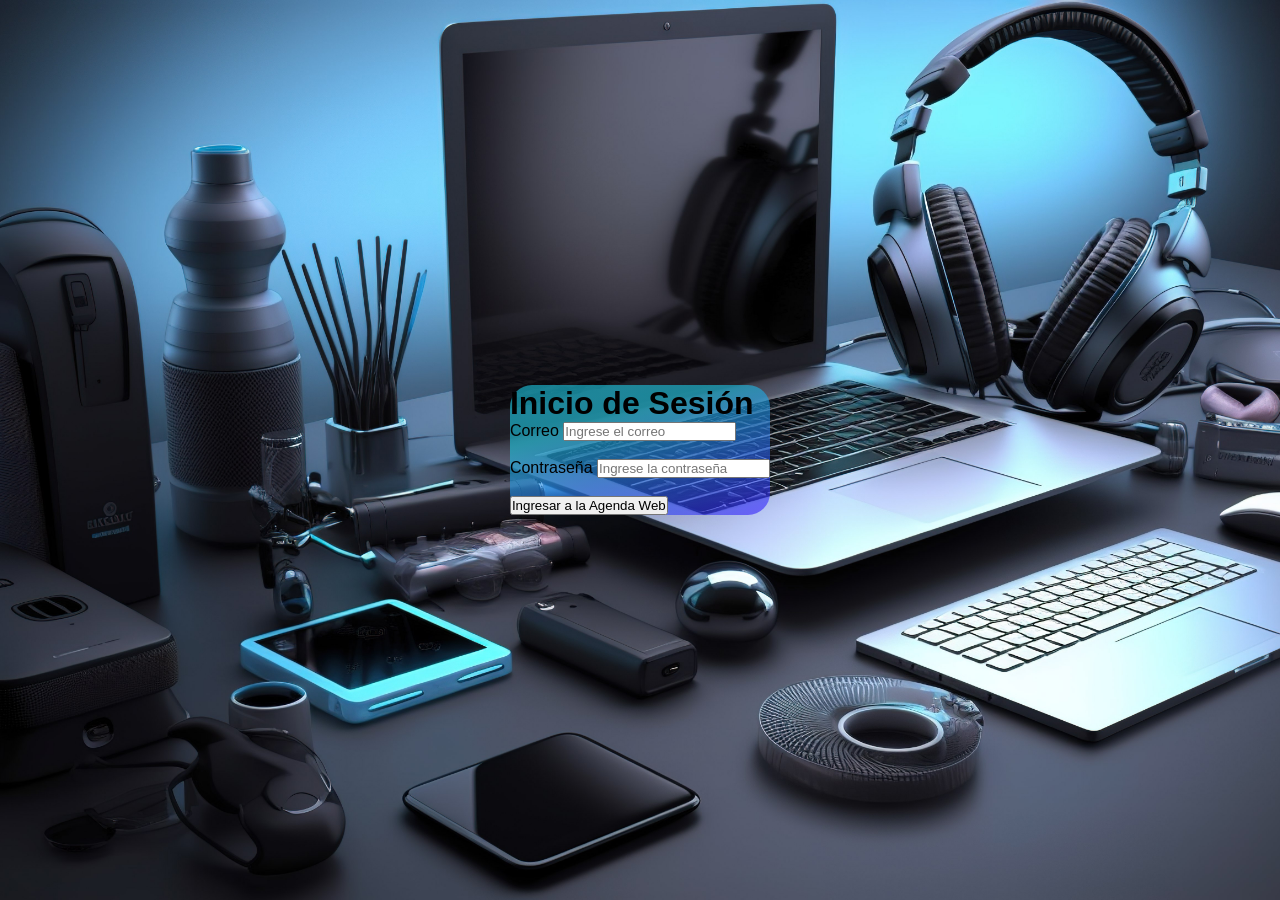
<file: index.html>
<!DOCTYPE html>
<html lang="en">
<head>
    <meta charset="UTF-8">
    <meta name="viewport" content="width=device-width, initial-scale=1.0">
    <title>Inicio de Sesion de Agenda Web</title>
    <link rel="stylesheet" href="Styles/inicioSesion.css">
</head>
<body>
    <div class="contenedor1">
        <h1>Inicio de Sesión</h1>
        <label for="labelCorreo">Correo</label>
        <input type="text" name="correo" placeholder="Ingrese el correo">
        <br></br>
        <label for=" labelContraseña">Contraseña</label>
        <input type="password" name="contraseña" placeholder="Ingrese la contraseña"></input>
        <br></br>
        <a href="">
            <button type = "submit">Ingresar a la Agenda Web</button>
        </a>
    </div>
</body>
</html>
</file>
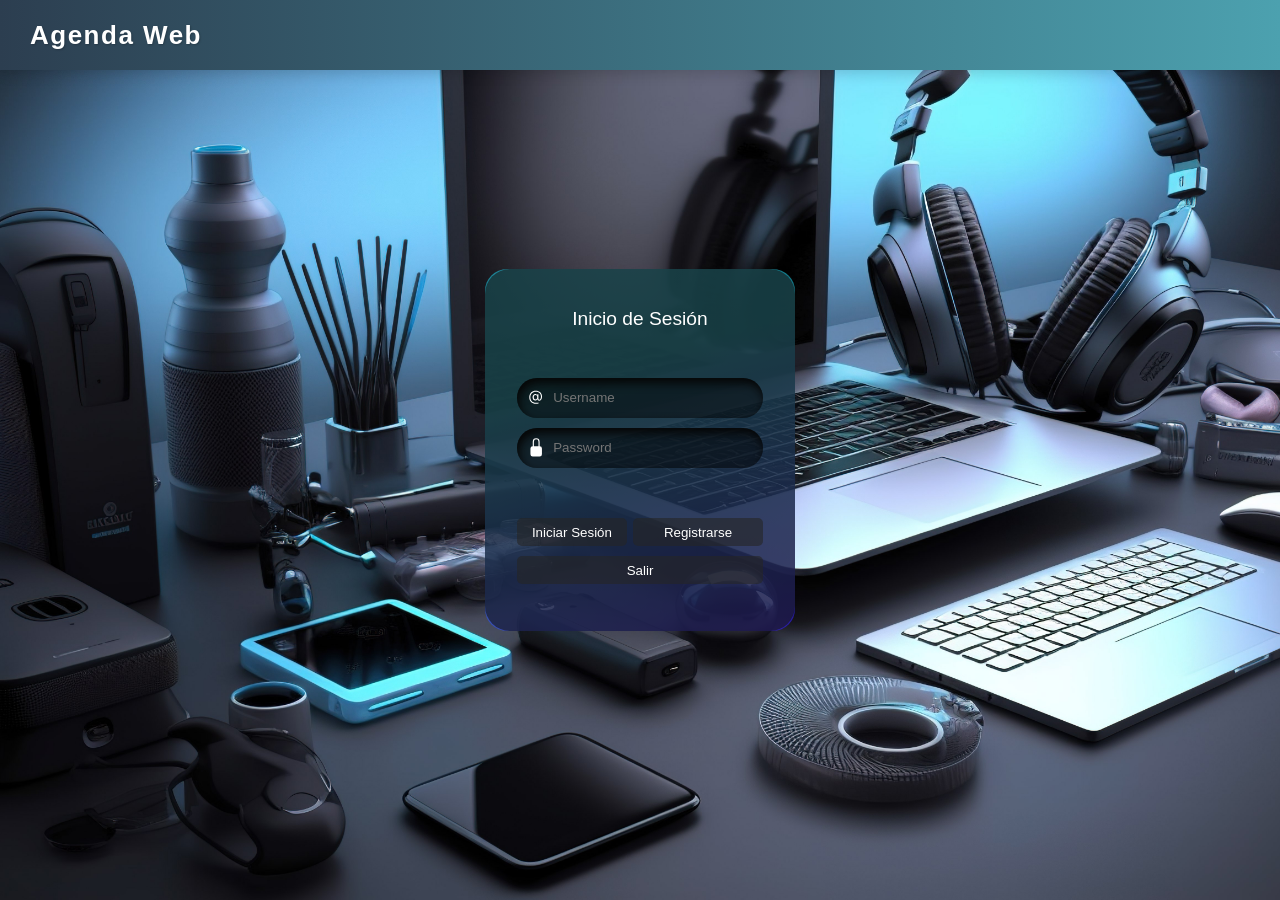
<file: index/index.html>
<!DOCTYPE html>
<html lang="en">
<head>
	<meta charset="UTF-8">
	<meta name="viewport" content="width=device-width, initial-scale=1.0">
	<title>Inicio de Sesión - Agenda Web</title>
	<link rel="stylesheet" href="../Styles/inicioSesion.css">
</head>
<body>

	<nav class="navbar">
		<h2>Agenda Web</h2>
	</nav>

	<div class="contenedor1">
		<div class="contenedor2">
			<form class="form" action="../index/contactos.html">
				<p class="inicio">Inicio de Sesión</p>

				<div class="field">
					<svg
						viewBox="0 0 16 16"
						fill="currentColor"
						height="16"
						width="16"
						xmlns="http://www.w3.org/2000/svg"
						class="input-icon"
					>
						<path d="M13.106 7.222c0-2.967-2.249-5.032-5.482-5.032-3.35 0-5.646 2.318-5.646 5.702 0 3.493 2.235 5.708 5.762 5.708.862 0 1.689-.123 2.304-.335v-.862c-.43.199-1.354.328-2.29.328-2.926 0-4.813-1.88-4.813-4.798 0-2.844 1.921-4.881 4.594-4.881 2.735 0 4.608 1.688 4.608 4.156 0 1.682-.554 2.769-1.416 2.769-.492 0-.772-.28-.772-.76V5.206H8.923v.834h-.11c-.266-.595-.881-.964-1.6-.964-1.4 0-2.378 1.162-2.378 2.823 0 1.737.957 2.906 2.379 2.906.8 0 1.415-.39 1.709-1.087h.11c.081.67.703 1.148 1.503 1.148 1.572 0 2.57-1.415 2.57-3.643zm-7.177.704c0-1.197.54-1.907 1.456-1.907.93 0 1.524.738 1.524 1.907S8.308 9.84 7.371 9.84c-.895 0-1.442-.725-1.442-1.914z"></path>
					</svg>

					<input type="text"class="input-field" placeholder="Username"/>
				</div>

				<div class="field">
					<svg
						viewBox="0 0 16 16"
						fill="currentColor"
						height="16"
						width="16"
						xmlns="http://www.w3.org/2000/svg"
						class="input-icon"
					>
						<path d="M8 1a2 2 0 0 1 2 2v4H6V3a2 2 0 0 1 2-2zm3 6V3a3 3 0 0 0-6 0v4a2 2 0 0 0-2 2v5a2 2 0 0 0 2 2h6a2 2 0 0 0 2-2V9a2 2 0 0 0-2-2z"></path>
					</svg>

					<input type="password" class="input-field"placeholder="Password"/>
				</div>

				<div class="btn">
					<button class="button1">Iniciar Sesión</button>
					<button type="button" class="button2">Registrarse</button>
				</div>
                <button type="button" class="button3">Salir</button>
			</form>
		</div>
	</div>

</body>
</html>
</file>
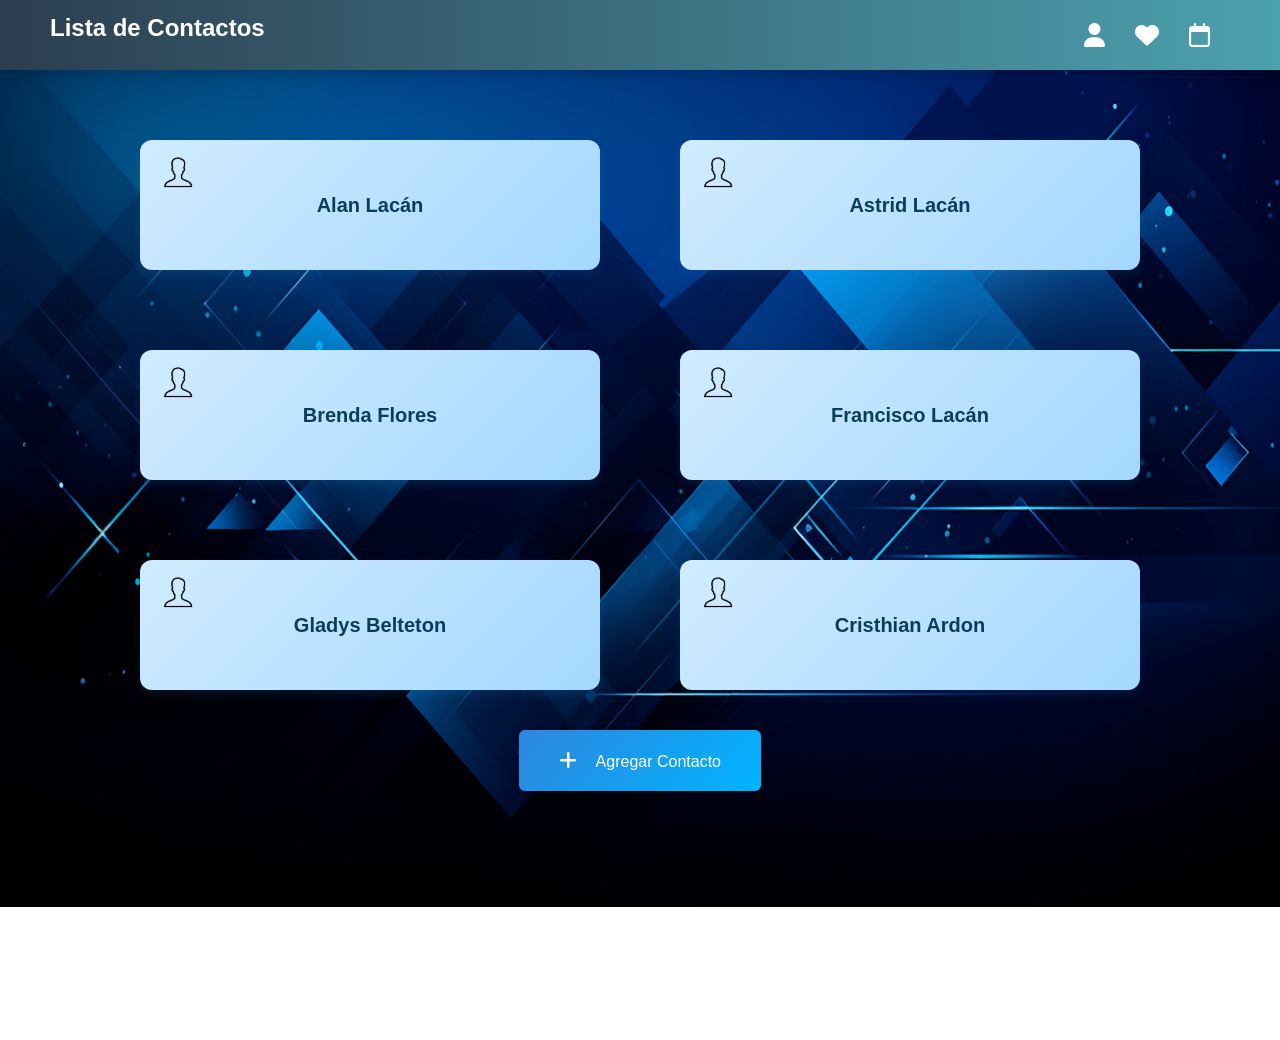
<file: index/contactos.html>
<!DOCTYPE html>
<html lang="en">
<head>
    <meta charset="UTF-8">
    <meta name="viewport" content="width=device-width, initial-scale=1.0">
    <title>Contactos</title>
    <link rel="stylesheet" href="../Styles/contactos.css">
    <link rel="stylesheet" href="https://cdnjs.cloudflare.com/ajax/libs/font-awesome/6.5.1/css/all.min.css">
</head>
<body>

    <nav class="navbar">
        <div class="contenedor2">
            <h1 class="contactos">Lista de Contactos</h1>
        </div>

        <div class="iconosNavBar">
            <a href="../index/perfilUsuario.html">
                <i class="fa-solid fa-user"></i>
            </a>

            <a href="../index/contactosFavoritos.html">
                <i class="fa-solid fa-heart"></i>
            </a>

            <a href="../index/tareas.html">
                <i class="fa-regular fa-calendar"></i>
            </a>
        </div>
    </nav>
    
    <div class="contenedorContactos">
        <ul>
            <li>
                <img src="../img/contacto.png" class="contacto">
                <a href="../index/detalleContactoAlan.html">Alan Lacán</a>
            </li>
            <li>
                <img src="../img/contacto.png" class="contacto">
                <a href="../index/detalleContactoAstrid.html">Astrid Lacán</a>
            </li>
            <li>
                <img src="../img/contacto.png" class="contacto">
                <a href="../index/detalleContactoBrenda.html">Brenda Flores</a>
            </li>
            <li>
                <img src="../img/contacto.png" class="contacto">
                <a href="../index/detalleContactoFrancisco.html">Francisco Lacán</a>
            </li>
            <li>
                <img src="../img/contacto.png" class="contacto">
                <a href="../index/detalleContactoGladys.html">Gladys Belteton</a>
            </li>
            <li>
                <img src="../img/contacto.png" class="contacto">
                <a href="../index/detalleContactoCristhian.html">Cristhian Ardon</a>
            </li>
        </ul>
    </div>

    <div class="botonAgregar">
        <a href="../index/nuevoContacto.html">
            <button class="agregar">
                <i class="fa-solid fa-plus"></i>
                Agregar Contacto
            </button>
        </a>
    </div>
    
</body>
</html>
</file>
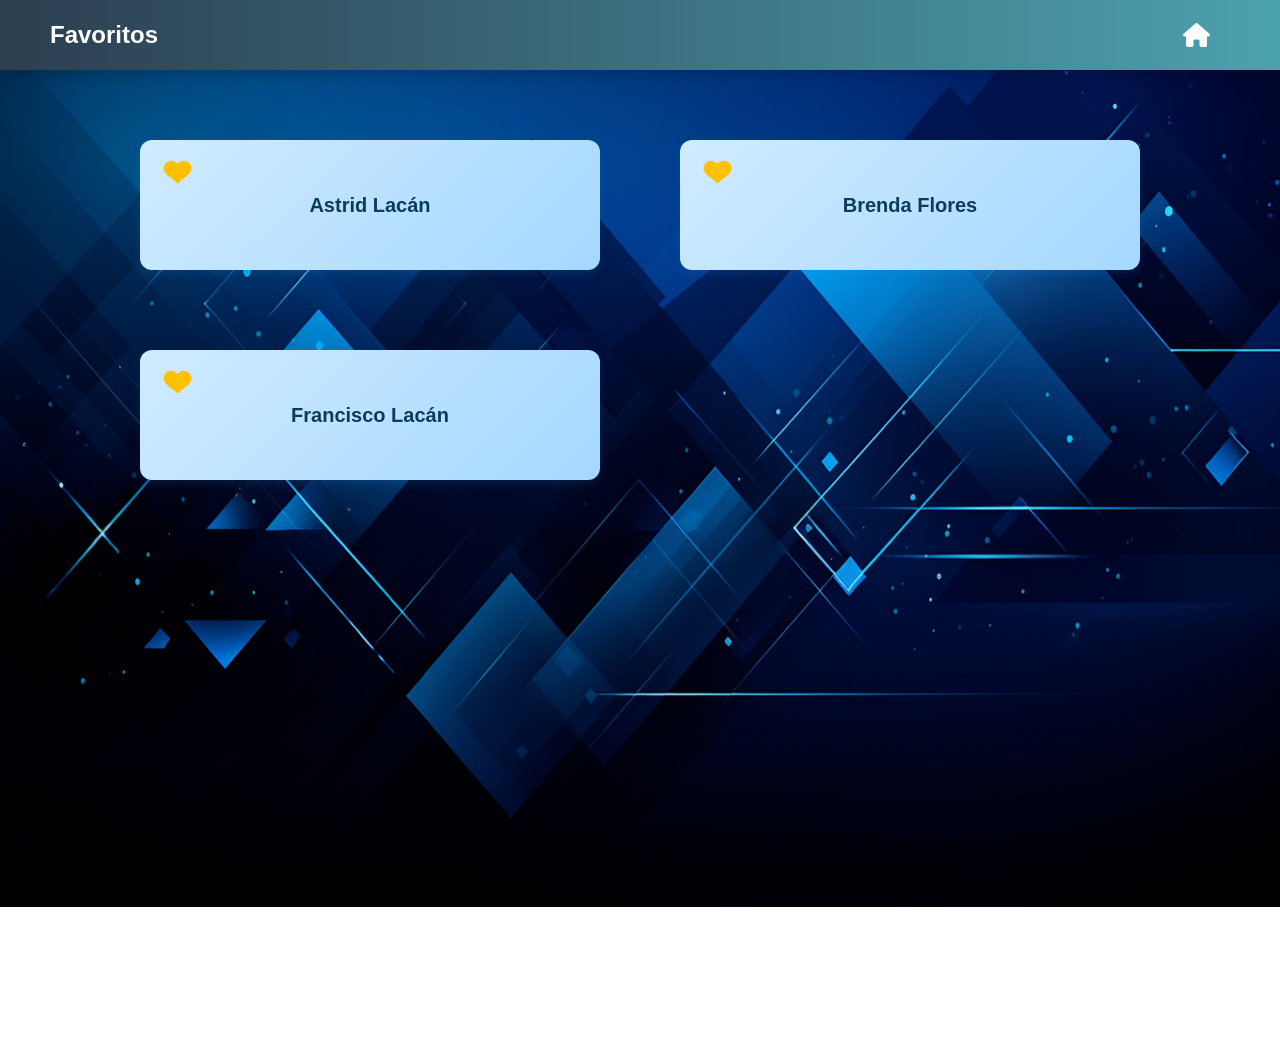
<file: index/contactosFavoritos.html>
<!DOCTYPE html>
<html lang="en">
<head>
    <meta charset="UTF-8">
    <meta name="viewport" content="width=device-width, initial-scale=1.0">
    <title>Favoritos</title>
    <link rel="stylesheet" href="../Styles/favoritos.css">
    <link rel="stylesheet" href="https://cdnjs.cloudflare.com/ajax/libs/font-awesome/6.5.1/css/all.min.css">
</head>
<body>
    <nav class="navbar">
        <div class="contenedor3">
            <h1 class="detalleContacto">Favoritos</h1>
        </div>

        <div class="iconosNavBar">
            <a href="../index/contactos.html">
                <i class="fa-solid fa-house"></i>
            </a>
        </div>
    </nav>

    <div class="contenedorFavoritos">
        <ul>
            <li>
                <img src="../img/favorito.png" class="favorito">
                <a href="../index/detalleContactoAstrid.html">Astrid Lacán</a>
            </li>
            <li>
                <img src="../img/favorito.png" class="favorito">
                <a href="../index/detalleContactoBrenda.html">Brenda Flores</a>
            </li>
            <li>
                <img src="../img/favorito.png" class="favorito">
                <a href="../index/detalleContactoFrancisco.html">Francisco Lacán</a>
            </li>
        </ul>
    </div>
</body>
</html>
</file>
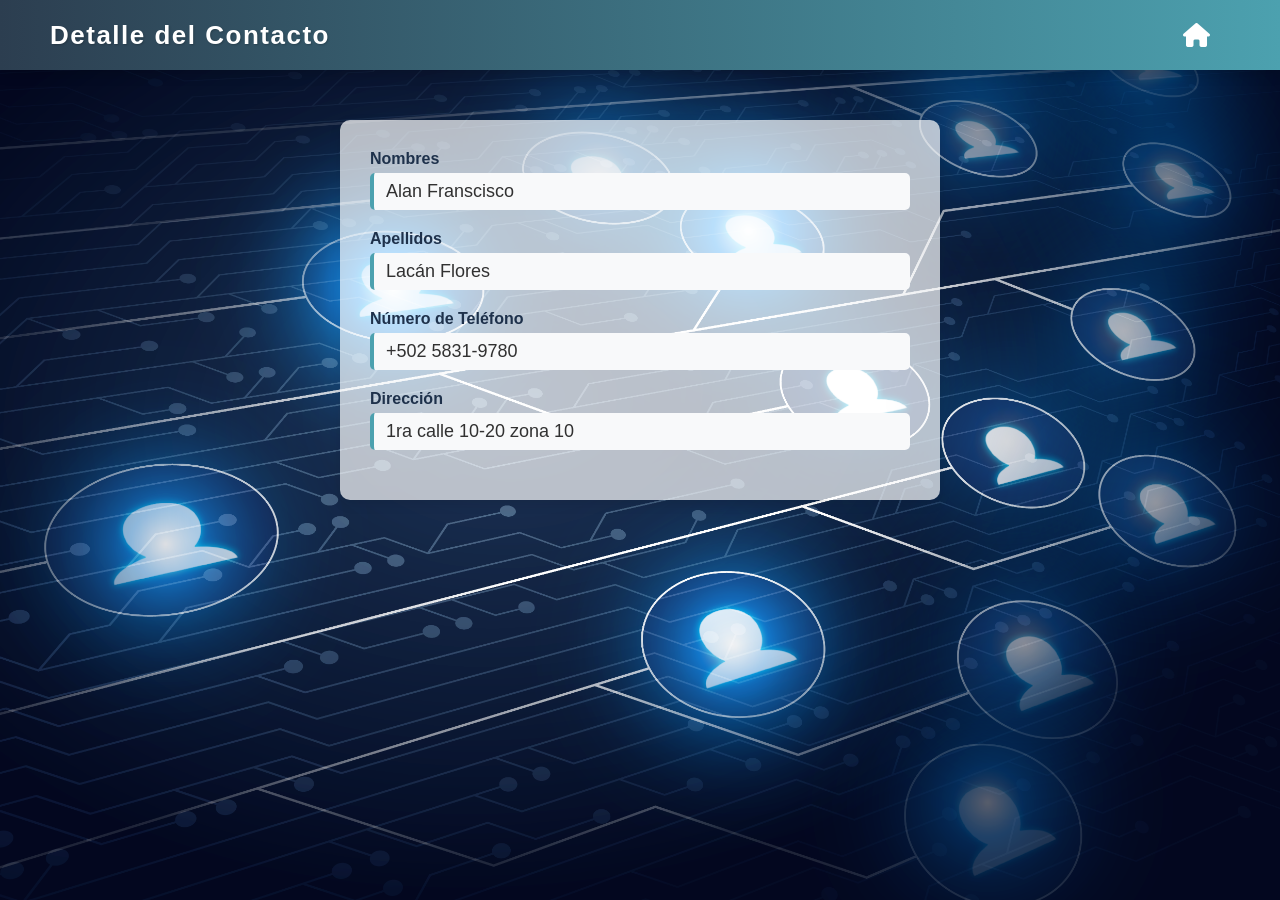
<file: index/detalleContactoAlan.html>
<!DOCTYPE html>
<html lang="en">
<head>
    <meta charset="UTF-8">
    <meta name="viewport" content="width=device-width, initial-scale=1.0">
    <title>Detalle Contacto Alan</title>
    <link rel="stylesheet" href="../Styles/detalleContactos.css">
    <link rel="stylesheet" href="https://cdnjs.cloudflare.com/ajax/libs/font-awesome/6.5.1/css/all.min.css">
</head>
<body>
    <nav class="navbar">
        <div class="contenedor3">
            <h1 class="detalleContacto">Detalle del Contacto</h1>
        </div>

        <div class="iconosNavBar">
            <a href="../index/contactos.html">
                <i class="fa-solid fa-house"></i>
            </a>
        </div>
    </nav>

    <form>
        <div>
            <h2 clas="contactoNuevo"></h2>
            <label class="info">Nombres</label>
            <label class="detalle">Alan Franscisco</label>
        </div>
        <div>
            <label class="info">Apellidos</label>
            <label class="detalle">Lacán Flores</label>
        </div>
        <div>
            <label class="info">Número de Teléfono</label>
            <label class="detalle">+502 5831-9780</label>
        </div>
        <div>
            <label class="info">Dirección</label>
            <label class="detalle">1ra calle 10-20 zona 10</label>
        </div>
    </form>
</body>
</html>
</file>
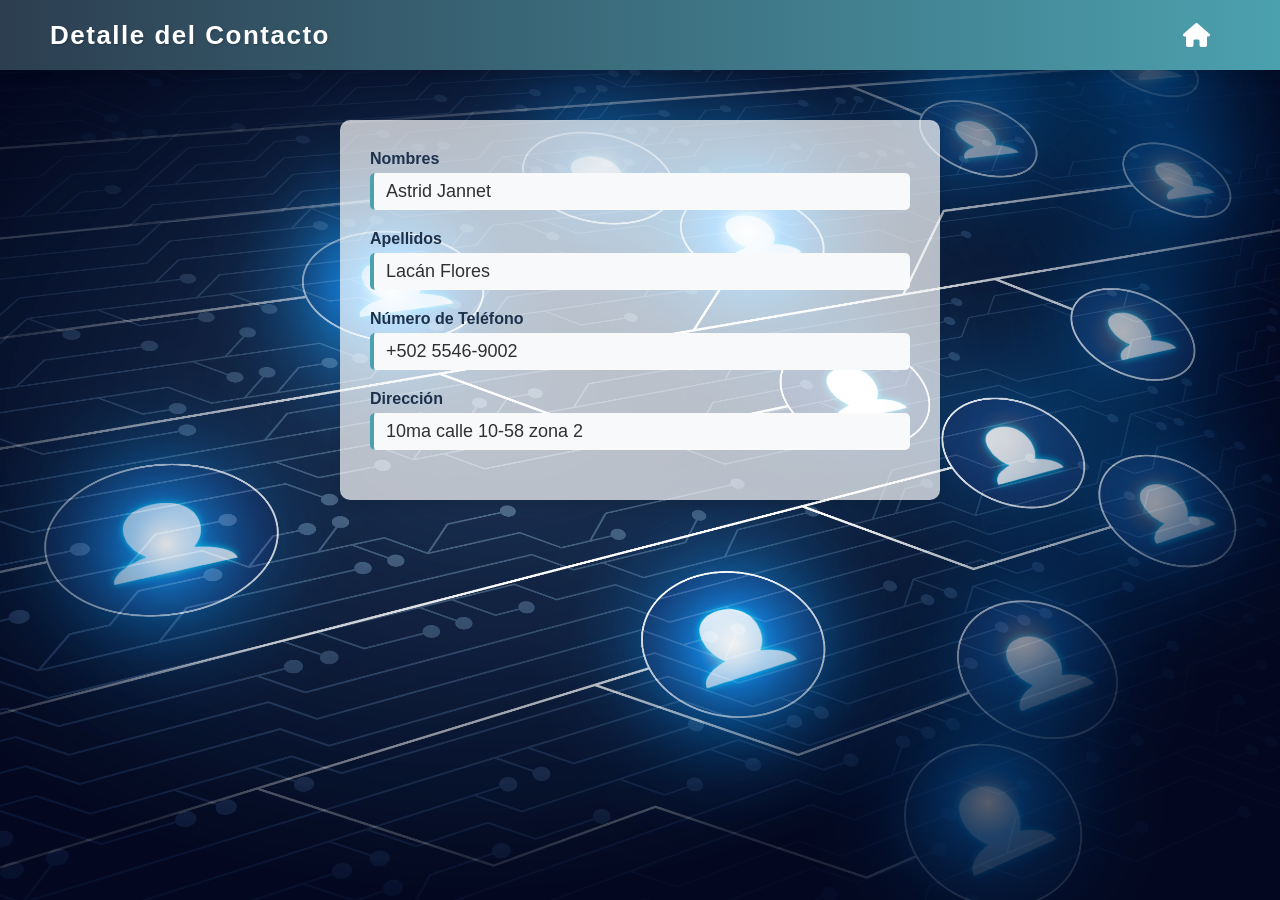
<file: index/detalleContactoAstrid.html>
<!DOCTYPE html>
<html lang="en">
<head>
    <meta charset="UTF-8">
    <meta name="viewport" content="width=device-width, initial-scale=1.0">
    <title>Detalle Contacto Astrid</title>
    <link rel="stylesheet" href="../Styles/detalleContactos.css">
    <link rel="stylesheet" href="https://cdnjs.cloudflare.com/ajax/libs/font-awesome/6.5.1/css/all.min.css">
</head>
<body>
    <nav class="navbar">
        <div class="contenedor3">
            <h1 class="detalleContacto">Detalle del Contacto</h1>
        </div>

        <div class="iconosNavBar">
            <a href="../index/contactos.html">
                <i class="fa-solid fa-house"></i>
            </a>
        </div>
    </nav>

    <form>
        <div>
            <h2 clas="contactoNuevo"></h2>
            <label class="info">Nombres</label>
            <label class="detalle">Astrid Jannet</label>
        </div>
        <div>
            <label class="info">Apellidos</label>
            <label class="detalle">Lacán Flores</label>
        </div>
        <div>
            <label class="info">Número de Teléfono</label>
            <label class="detalle">+502 5546-9002</label>
        </div>
        <div>
            <label class="info">Dirección</label>
            <label class="detalle">10ma calle 10-58 zona 2</label>
        </div>
    </form>
</body>
</html>
</file>
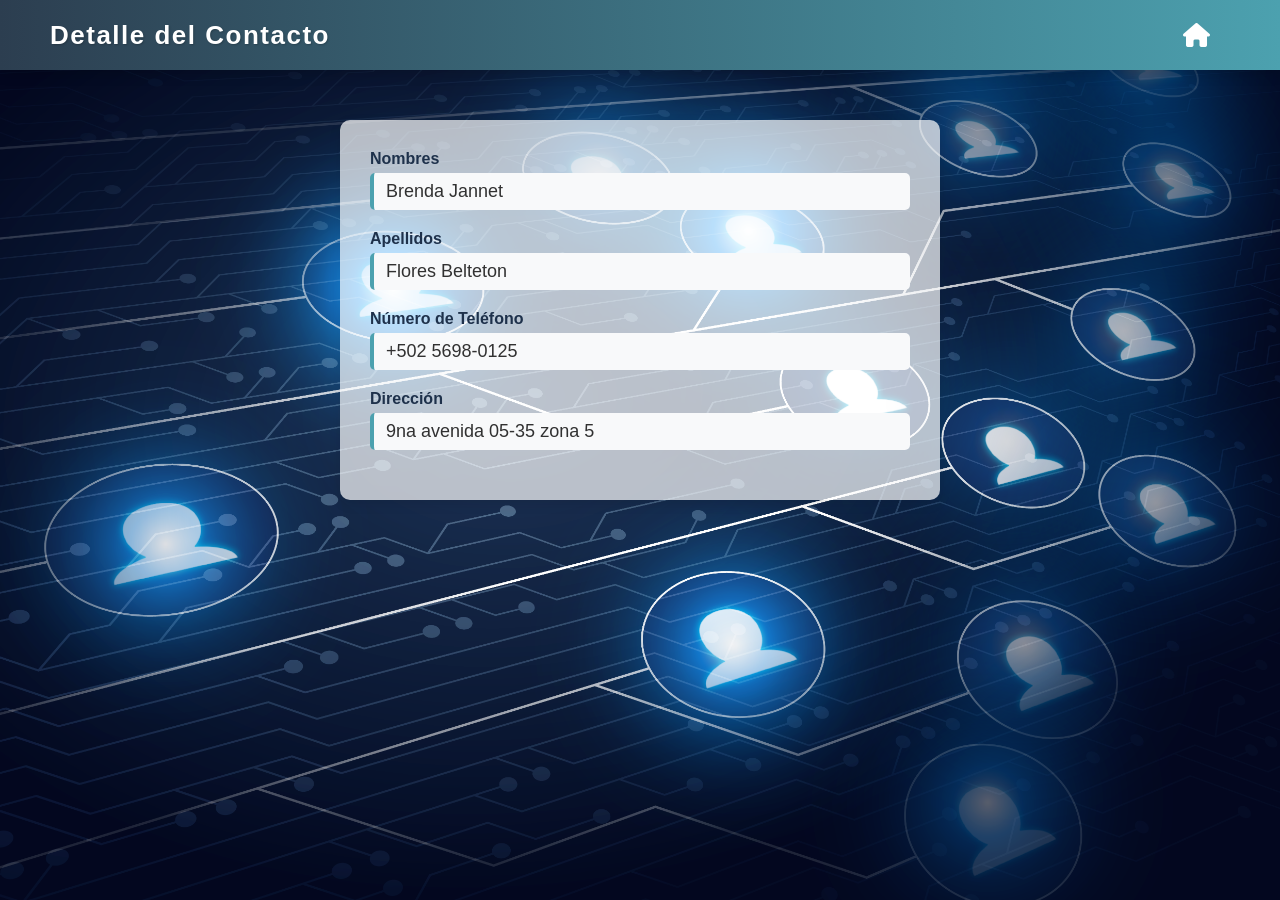
<file: index/detalleContactoBrenda.html>
<!DOCTYPE html>
<html lang="en">
<head>
    <meta charset="UTF-8">
    <meta name="viewport" content="width=device-width, initial-scale=1.0">
    <title>Detalle Contacto Brenda</title>
    <link rel="stylesheet" href="../Styles/detalleContactos.css">
    <link rel="stylesheet" href="https://cdnjs.cloudflare.com/ajax/libs/font-awesome/6.5.1/css/all.min.css">
</head>
<body>
    <nav class="navbar">
        <div class="contenedor3">
            <h1 class="detalleContacto">Detalle del Contacto</h1>
        </div>

        <div class="iconosNavBar">
            <a href="../index/contactos.html">
                <i class="fa-solid fa-house"></i>
            </a>
        </div>
    </nav>

    <form>
        <div>
            <h2 clas="contactoNuevo"></h2>
            <label class="info">Nombres</label>
            <label class="detalle">Brenda Jannet</label>
        </div>
        <div>
            <label class="info">Apellidos</label>
            <label class="detalle">Flores Belteton</label>
        </div>
        <div>
            <label class="info">Número de Teléfono</label>
            <label class="detalle">+502 5698-0125</label>
        </div>
        <div>
            <label class="info">Dirección</label>
            <label class="detalle">9na avenida 05-35 zona 5</label>
        </div>
    </form>
</body>
</html>
</file>
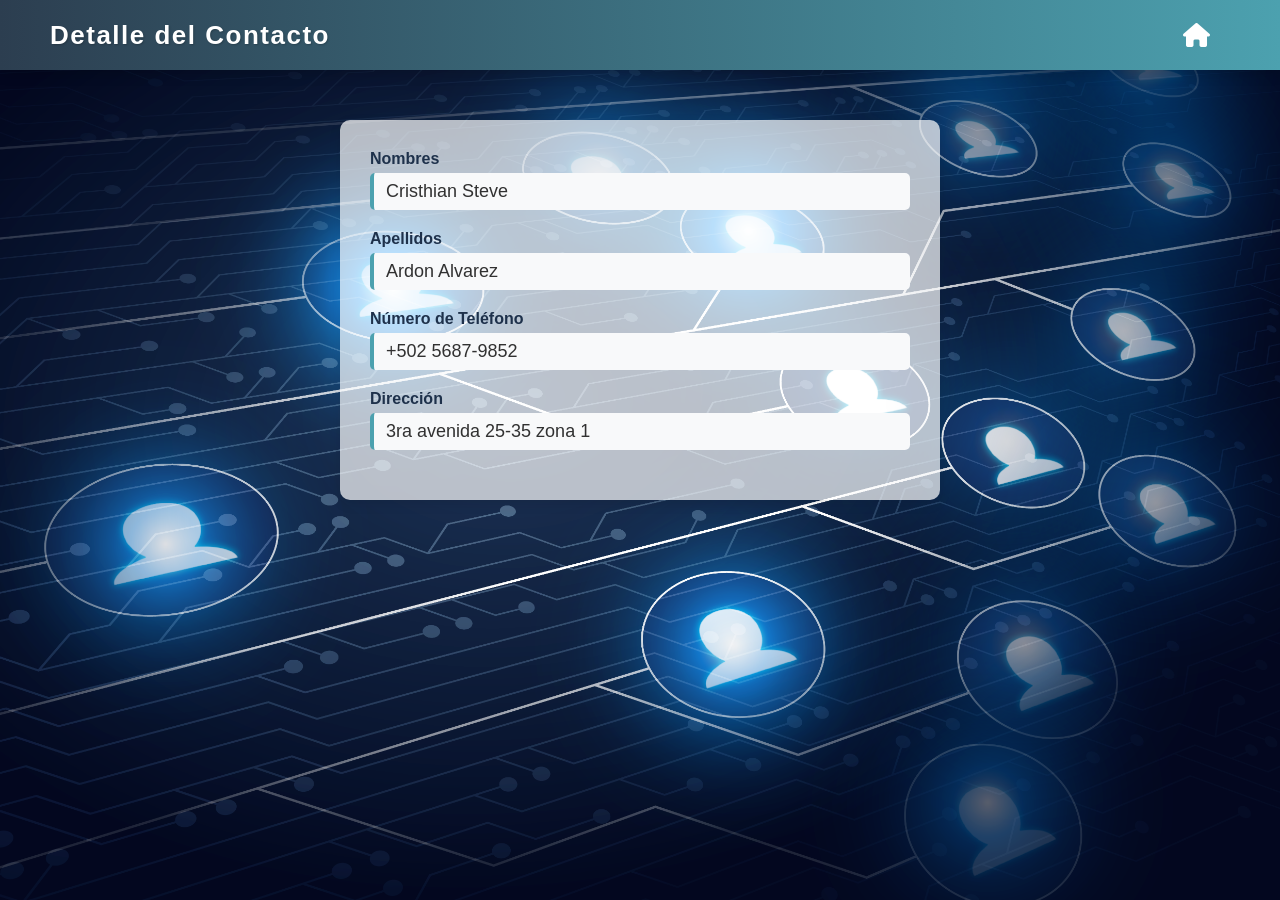
<file: index/detalleContactoCristhian.html>
<!DOCTYPE html>
<html lang="en">
<head>
    <meta charset="UTF-8">
    <meta name="viewport" content="width=device-width, initial-scale=1.0">
    <title>Detalle Contacto Astrid</title>
    <link rel="stylesheet" href="../Styles/detalleContactos.css">
    <link rel="stylesheet" href="https://cdnjs.cloudflare.com/ajax/libs/font-awesome/6.5.1/css/all.min.css">
</head>
<body>
    <nav class="navbar">
        <div class="contenedor3">
            <h1 class="detalleContacto">Detalle del Contacto</h1>
        </div>

        <div class="iconosNavBar">
            <a href="../index/contactos.html">
                <i class="fa-solid fa-house"></i>
            </a>
        </div>
    </nav>

    <form>
        <div>
            <h2 clas="contactoNuevo"></h2>
            <label class="info">Nombres</label>
            <label class="detalle">Cristhian Steve</label>
        </div>
        <div>
            <label class="info">Apellidos</label>
            <label class="detalle">Ardon Alvarez</label>
        </div>
        <div>
            <label class="info">Número de Teléfono</label>
            <label class="detalle">+502 5687-9852</label>
        </div>
        <div>
            <label class="info">Dirección</label>
            <label class="detalle">3ra avenida 25-35 zona 1</label>
        </div>
    </form>
</body>
</html>
</file>
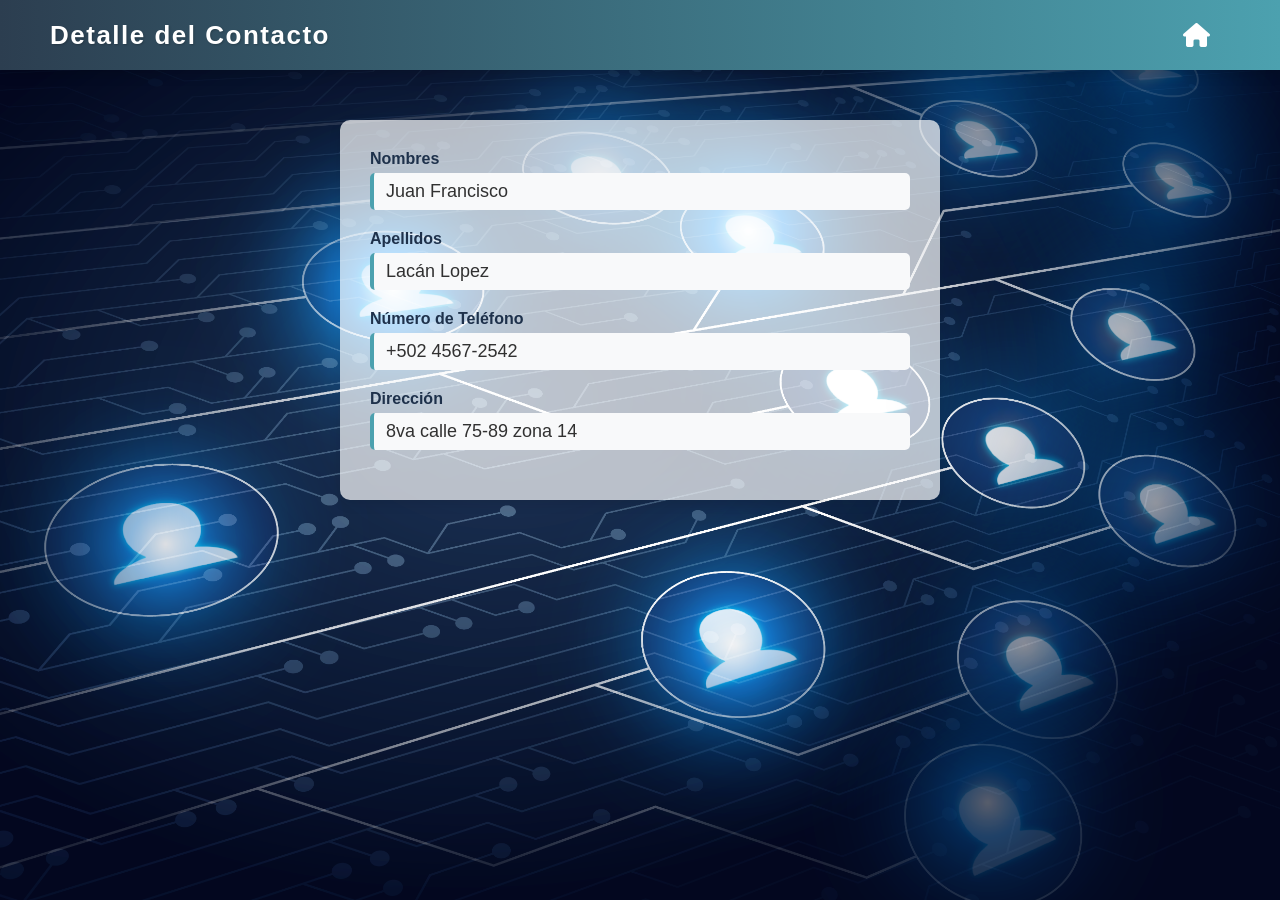
<file: index/detalleContactoFrancisco.html>
<!DOCTYPE html>
<html lang="en">
<head>
    <meta charset="UTF-8">
    <meta name="viewport" content="width=device-width, initial-scale=1.0">
    <title>Detalle Contacto Astrid</title>
    <link rel="stylesheet" href="../Styles/detalleContactos.css">
    <link rel="stylesheet" href="https://cdnjs.cloudflare.com/ajax/libs/font-awesome/6.5.1/css/all.min.css">
</head>
<body>
    <nav class="navbar">
        <div class="contenedor3">
            <h1 class="detalleContacto">Detalle del Contacto</h1>
        </div>

        <div class="iconosNavBar">
            <a href="../index/contactos.html">
                <i class="fa-solid fa-house"></i>
            </a>
        </div>
    </nav>

    <form>
        <div>
            <h2 clas="contactoNuevo"></h2>
            <label class="info">Nombres</label>
            <label class="detalle">Juan Francisco</label>
        </div>
        <div>
            <label class="info">Apellidos</label>
            <label class="detalle">Lacán Lopez</label>
        </div>
        <div>
            <label class="info">Número de Teléfono</label>
            <label class="detalle">+502 4567-2542</label>
        </div>
        <div>
            <label class="info">Dirección</label>
            <label class="detalle">8va calle 75-89 zona 14</label>
        </div>
    </form>
</body>
</html>
</file>
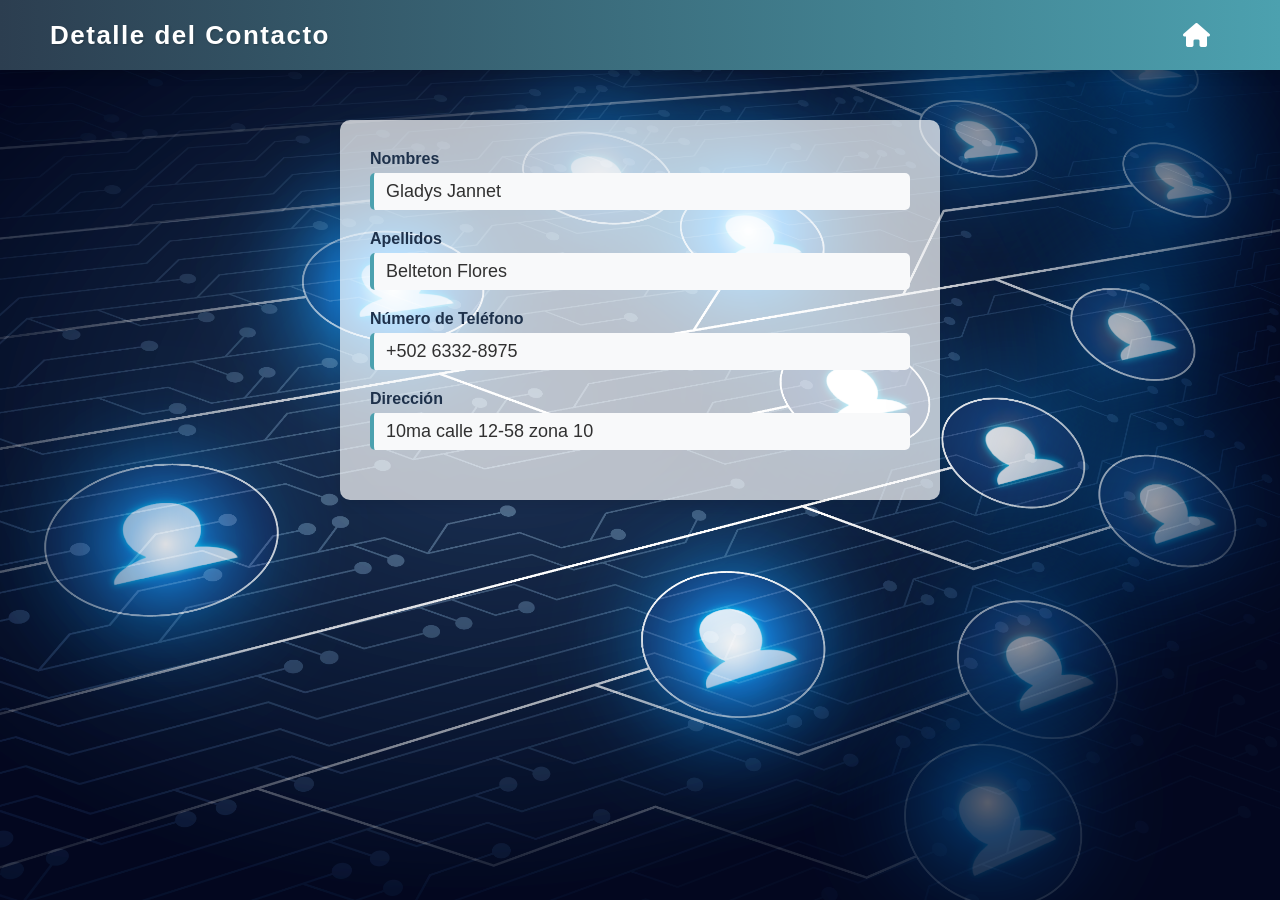
<file: index/detalleContactoGladys.html>
<!DOCTYPE html>
<html lang="en">
<head>
    <meta charset="UTF-8">
    <meta name="viewport" content="width=device-width, initial-scale=1.0">
    <title>Detalle Contacto Astrid</title>
    <link rel="stylesheet" href="../Styles/detalleContactos.css">
    <link rel="stylesheet" href="https://cdnjs.cloudflare.com/ajax/libs/font-awesome/6.5.1/css/all.min.css">
</head>
<body>
    <nav class="navbar">
        <div class="contenedor3">
            <h1 class="detalleContacto">Detalle del Contacto</h1>
        </div>

        <div class="iconosNavBar">
            <a href="../index/contactos.html">
                <i class="fa-solid fa-house"></i>
            </a>
        </div>
    </nav>

    <form>
        <div>
            <h2 clas="contactoNuevo"></h2>
            <label class="info">Nombres</label>
            <label class="detalle">Gladys Jannet</label>
        </div>
        <div>
            <label class="info">Apellidos</label>
            <label class="detalle">Belteton Flores</label>
        </div>
        <div>
            <label class="info">Número de Teléfono</label>
            <label class="detalle">+502 6332-8975</label>
        </div>
        <div>
            <label class="info">Dirección</label>
            <label class="detalle">10ma calle 12-58 zona 10</label>
        </div>
    </form>
</body>
</html>
</file>
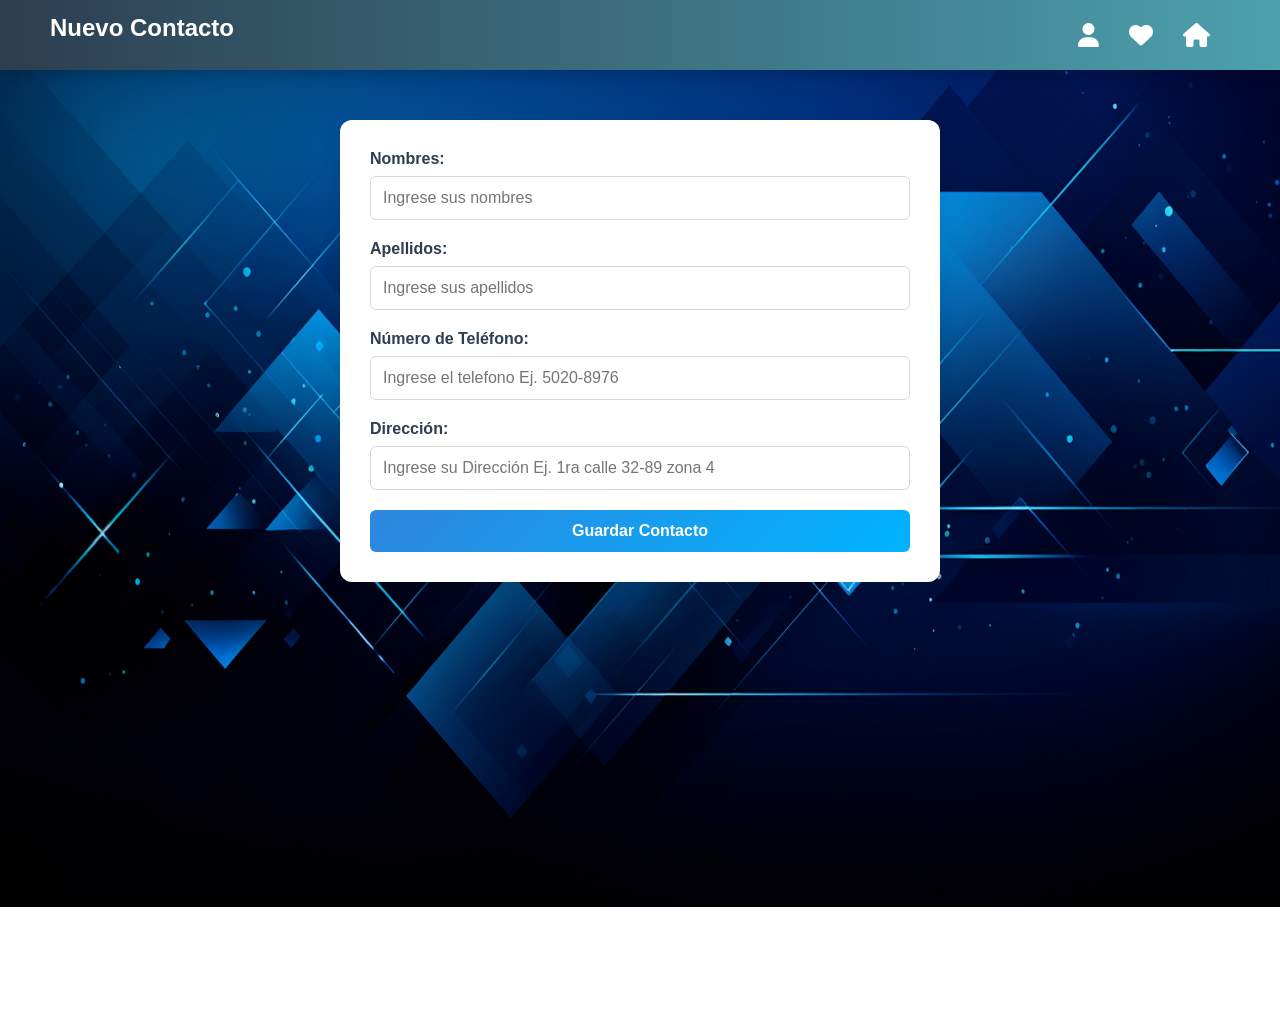
<file: index/nuevoContacto.html>
<!DOCTYPE html>
<html lang="en">
<head>
    <meta charset="UTF-8">
    <meta name="viewport" content="width=device-width, initial-scale=1.0">
    <title>Nuevo Contacto</title>
    <link rel="stylesheet" href="../Styles/nuevoContacto.css">
    <link rel="stylesheet" href="https://cdnjs.cloudflare.com/ajax/libs/font-awesome/6.5.1/css/all.min.css">
</head>
<body>
    
    <nav class="navbar">
        <div class="contenedor3">
            <h1 class="nuevo">Nuevo Contacto</h1>
        </div>

        <div class="iconosNavBar">
            <a href="../index/perfilUsuario.html">
                <i class="fa-solid fa-user"></i>
            </a>

            <a href="../index/contactosFavoritos.html">
                <i class="fa-solid fa-heart"></i>
            </a>

            <a href="../index/contactos.html">
                <i class="fa-solid fa-house"></i>
            </a>
        </div>
    </nav>
    <form>
        <div>
            <h2 clas="contactoNuevo"></h2>
            <label class="info">Nombres:</label>
            <input type="text" name="nombre" placeholder="Ingrese sus nombres"></input>
        </div>
        <div>
            <label class="info">Apellidos:</label>
            <input type="text" name="apellido" placeholder="Ingrese sus apellidos"></input>
        </div>
        <div>
            <label class="info">Número de Teléfono:</label>
            <input type="text" name="telefono" placeholder="Ingrese el telefono Ej. 5020-8976"></input>
        </div>
        <div>
            <label class="info">Dirección:</label>
            <input type="text" name="direccion" placeholder="Ingrese su Dirección Ej. 1ra calle 32-89 zona 4"></input>
        </div>

        <button type="submit" class="btnGuardar">Guardar Contacto</button>
    </form>
</body>
</html>
</file>
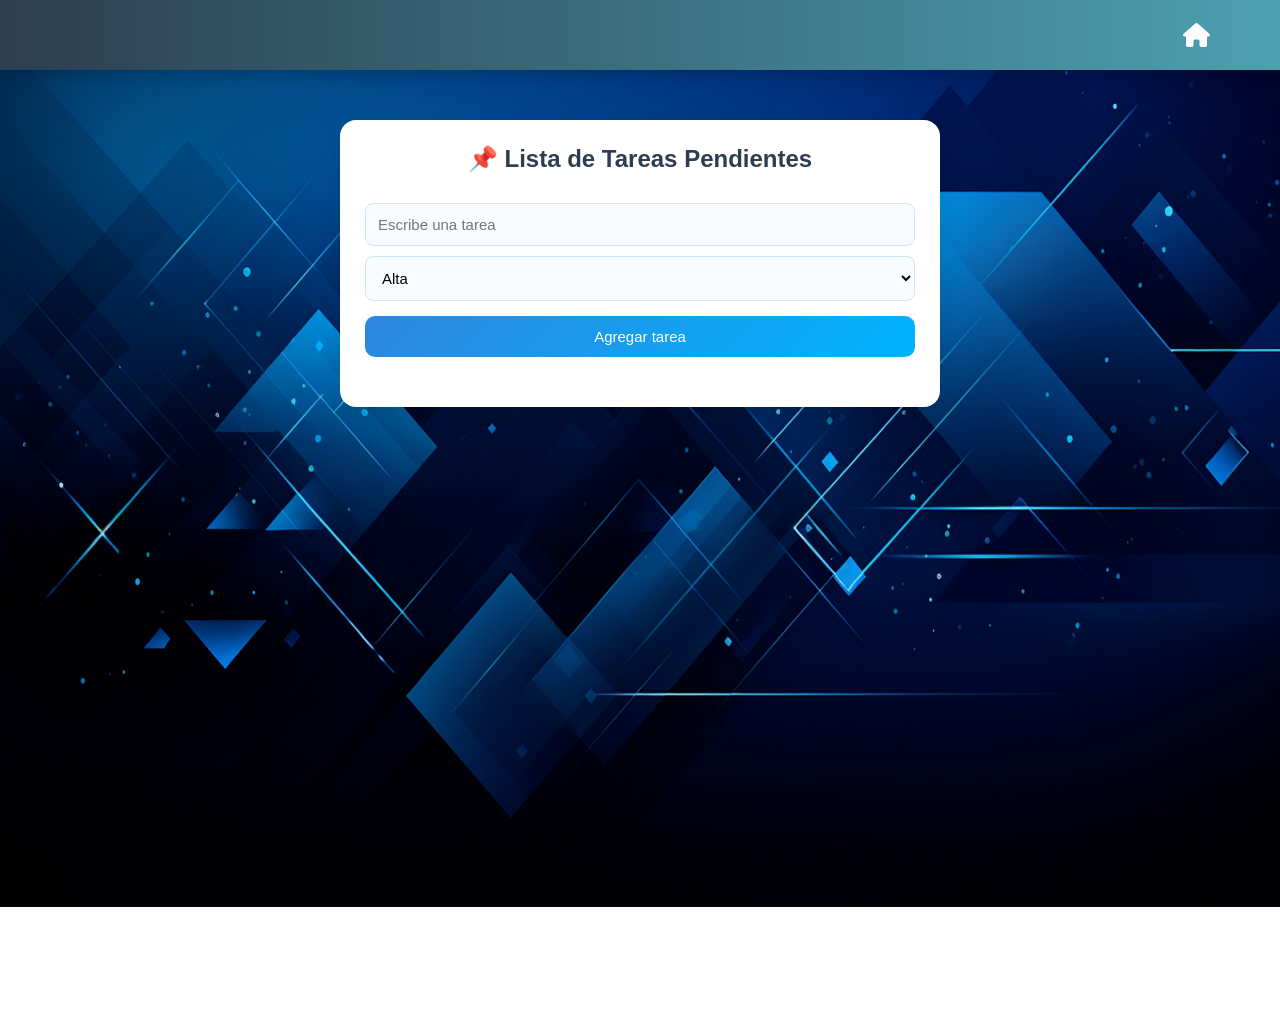
<file: index/tareas.html>
<!DOCTYPE html>
<html lang="en">
<head>
    <meta charset="UTF-8">
    <meta name="viewport" content="width=device-width, initial-scale=1.0">
    <title>Tareas</title>
    <link rel="stylesheet" href="../Styles/tarea.css">
    <link rel="stylesheet" href="https://cdnjs.cloudflare.com/ajax/libs/font-awesome/6.5.1/css/all.min.css">
</head>
<body>
    <nav class="navbar">

        <div class="iconosNavBar">
            <a href="../index/contactos.html">
                <i class="fa-solid fa-house"></i>
            </a>
        </div>
    </nav>

    <div class="contenedor">
        <h2>📌 Lista de Tareas Pendientes</h2>

        <input type="text" id="tarea" placeholder="Escribe una tarea">
        
        <select id="prioridad">
            <option value="1">Alta</option>
            <option value="2">Media</option>
            <option value="3">Baja</option>
        </select>

        <button id="botonAgregar" onclick="agregarTarea()">Agregar tarea</button>

        <ul id="listaTareas"></ul>
    </div>

    <script src="../scripts/tareas.js"></script>



</body>
</html>
</file>
<file: Styles/inicioSesion.css>
* {
    margin: 0;
    padding: 0;
    box-sizing: border-box;
    font-family: 'Segoe UI', Tahoma, Geneva, Verdana, sans-serif;
}

body {
    height: 100vh;
    background-image: url("../img/FondoInicio.jpg");
    background-size: cover;
    background-position: center;
    background-repeat: no-repeat;
    display: flex;
    justify-content: center;
    align-items: center;
}

.navbar {
    position: fixed;
    top: 0;
    left: 0;
    width: 100%;
    height: 70px;
    background: linear-gradient(90deg, #2c3e50, #4ca1af);
    display: flex;
    align-items: center;
    justify-content: space-between;
    padding: 0 30px;
    box-shadow: 0 4px 12px rgba(0, 0, 0, 0.15);
    z-index: 1000;
    animation: slideDown 0.5s ease-out;
}

.navbar h2 {
    color: white;
    font-size: 26px;
    font-weight: 600;
    letter-spacing: 1.5px;
    text-shadow: 1px 1px 2px rgba(0, 0, 0, 0.2);
    transition: transform 0.3s;
}

.navbar h2:hover {
    transform: scale(1.05);
}

.form {
    display: flex;
    flex-direction: column;
    gap: 10px;
    padding-left: 2em;
    padding-right: 2em;
    padding-bottom: 0.4em;
    background-color: rgba(23, 23, 23, 0.65);
    border-radius: 25px;
    transition: 0.4s ease-in-out;
}

.contenedor1 {
    background: linear-gradient(
        163deg,
        rgba(29, 201, 228, 0.6) 30%,
        rgba(55, 0, 255, 0.6) 110%
    );
    border-radius: 22px;
    transition: all 0.3s;
}

.contenedor2 {
    border-radius: 0;
    transition: all 0.2s;
}

.contenedor2:hover {
    transform: scale(0.98);
    border-radius: 20px;
}

.contenedor1:hover {
    box-shadow: 0px 0px 30px 1px rgba(0, 255, 117, 0.3);
}

.inicio {
    text-align: center;
    margin: 2em;
    color: rgb(255, 255, 255);
    font-size: 1.2em;
}

.field {
    display: flex;
    align-items: center;
    justify-content: center;
    gap: 0.5em;
    border-radius: 25px;
    padding: 0.6em;
    border: none;
    outline: none;
    color: white;
    background-color: rgba(0, 0, 0, 0.45);
    box-shadow: inset 2px 5px 10px rgb(5, 5, 5);
}

.input-icon {
    height: 1.3em;
    width: 1.3em;
    fill: white;
}

.input-field {
    background: none;
    border: none;
    outline: none;
    width: 100%;
    color: #d3d3d3;
}

.form .btn {
    display: flex;
    justify-content: center;
    flex-direction: row;
    margin-top: 2.5em;
}

.button1 {
    padding: 0.5em;
    padding-left: 1.1em;
    padding-right: 1.1em;
    border-radius: 5px;
    margin-right: 0.5em;
    border: none;
    outline: none;
    transition: 0.4s ease-in-out;
    background-color: rgba(37, 37, 37, 0.6);
    color: white;
}

.button1:hover {
    background-color: #21756a;
    color: white;
}

.button2 {
    padding: 0.5em;
    padding-left: 2.3em;
    padding-right: 2.3em;
    border-radius: 5px;
    border: none;
    outline: none;
    transition: 0.4s ease-in-out;
    background-color: rgba(37, 37, 37, 0.6);
    color: white;
}

.button2:hover {
    background-color: #21756a;
    color: white;
}

.button3 {
    margin-bottom: 3em;
    padding: 0.5em;
    border-radius: 5px;
    border: none;
    outline: none;
    transition: 0.4s ease-in-out;
    background-color: rgba(37, 37, 37, 0.6);
    color: white;
}

.button3:hover {
    background-color: red;
    color: white;
}

@media (max-width: 768px) {

    body {
        padding: 20px;
    }

    .navbar {
        height: 60px;
        padding: 0 20px;
    }

    .navbar h2 {
        font-size: 22px;
    }

    .contenedor1 {
        width: 90%;
    }

    .form {
        padding: 1.5em;
    }

    .inicio {
        font-size: 1.1em;
        margin: 1.5em;
    }

    .form .btn {
        flex-direction: column;
        gap: 10px;
    }

    .button1,
    .button2,
    .button3 {
        width: 100%;
    }
}

@media (max-width: 480px) {

    .navbar {
        height: 55px;
    }

    .navbar h2 {
        font-size: 18px;
        letter-spacing: 1px;
    }

    .contenedor1 {
        width: 100%;
    }

    .form {
        padding: 1.2em;
        border-radius: 20px;
    }

    .inicio {
        font-size: 1em;
        margin: 1em;
    }

    .field {
        padding: 0.5em;
    }

    .input-icon {
        height: 1.1em;
        width: 1.1em;
    }

    .button1,
    .button2,
    .button3 {
        font-size: 0.95em;
        padding: 0.6em;
    }
}
</file>
<file: Styles/contactos.css>
* {
    margin: 0;
    padding: 0;
    box-sizing: border-box;
    font-family: 'Segoe UI', Tahoma, Geneva, Verdana, sans-serif;
}

body {
    background-image: url("../img/FondoContactos.png"); 
    background-size: cover;     
    background-position: center;  
    background-repeat: no-repeat; 
    background-attachment: fixed;
    min-height: 100vh;
}

.navbar {
    position: fixed;
    top: 0;
    left: 0;
    width: 100%;
    height: 70px;
    background: linear-gradient(90deg, #2c3e50, #4ca1af);
    display: flex;
    align-items: center;
    justify-content: space-between;
    padding: 0 30px;
    box-shadow: 0 4px 12px rgba(0, 0, 0, 0.15);
    z-index: 1000;
    animation: slideDown 0.5s ease-out;
}

.navbar h2 {
    color: white;
    font-size: 26px;
    font-weight: 600;
    letter-spacing: 1.5px;
    text-shadow: 1px 1px 2px rgba(0, 0, 0, 0.2);
    transition: transform 0.3s;
}

.contenedor2 {
    color: #ffffff;
    padding: 20px;
}

.iconosNavBar {
    display: flex;
    align-items: center;
    gap: 30px; 
    margin-right: 40px;
}

a {
    color: white;
    font-size: 24px;
    text-decoration: none;
    display: flex;
    align-items: center;
    transition: transform 0.2s, color 0.2s;
}

a:hover {
    transform: scale(1.15);
    color: #082644;
}

.contactos {
    margin-bottom: 15px;
}

.botonAgregar {
    display: flex;
    justify-content: center;
    margin: 40px 0;
}

.agregar {
    padding: 20px 40px;
    background: linear-gradient(135deg, #2e86de, #00b4ff);
    border: none;
    border-radius: 6px;
    color: white;
    cursor: pointer;
    font-size: 16px;
    gap: 20px;
}

.agregar:hover {
    transform: scale(1.05);
    box-shadow: 0px 8px 20px rgba(57, 136, 206, 0.6);
}

.agregar i {
    font-size: 20px;
    margin-right: 15px;
}

.contenedorContactos ul {
    list-style: none;
    display: grid;
    grid-template-columns: repeat(auto-fill, minmax(300px, 1fr));
    gap: 80px;
    padding: 0 140px;
    margin-top: 140px;
}

.contenedorContactos li {
    background: linear-gradient(135deg, #d0ebff, #a5d8ff);
    border-radius: 12px;
    box-shadow: 0 4px 10px rgba(46, 134, 222, 0.15);
    transition: transform 0.3s, background-color 0.3s;
    height: 130px;
    display: flex;
    flex-direction: column;
    align-items: center;
    justify-content: center;
    padding: 20px;
    position: relative;
}

.contenedorContactos li:hover {
    transform: translateY(-6px);
    background: linear-gradient(135deg, #74c0fc, #4dabf7);
}

.contacto {
    position: absolute;
    top: 15px;
    left: 20px;

    width: 35px;
    height: 35px;

    transition: transform 0.3s ease;
}

.contenedorContactos li:hover .llamada {
    transform: scale(1.4);
}

.contenedorContactos a {
    text-decoration: none;
    color: #0b3c5d;
    font-weight: bold;
    text-align: center;
    font-size: 20px;
}

.contenedorContactos a:hover {
    color: #ffffff
}


@media (max-width: 600px) {
    .contenedor2 {
        padding: 15px;
    }

    .agregar {
        width: 100%;
        margin-top: 10px;
    }

    .contenedorContactos {
        padding: 10px;
    }
}

@media (max-width: 900px) {
    .contenedorContactos ul {
        grid-template-columns: repeat(2, 1fr);
        gap: 50px;
        padding: 0 60px;
    }
}
</file>
<file: Styles/favoritos.css>
* {
    margin: 0;
    padding: 0;
    box-sizing: border-box;
    font-family: 'Segoe UI', Tahoma, Geneva, Verdana, sans-serif;
}

body {
    background-image: url("../img/FondoContactos.png"); 
    background-size: cover;     
    background-position: center;  
    background-repeat: no-repeat; 
    background-attachment: fixed;
    min-height: 100vh;
}

.navbar {
    position: fixed;
    top: 0;
    left: 0;
    width: 100%;
    height: 70px;
    background: linear-gradient(90deg, #2c3e50, #4ca1af);
    display: flex;
    align-items: center;
    justify-content: space-between;
    padding: 0 30px;
    box-shadow: 0 4px 12px rgba(0, 0, 0, 0.15);
    z-index: 1000;
    animation: slideDown 0.5s ease-out;
}

.navbar h2 {
    color: white;
    font-size: 26px;
    font-weight: 600;
    letter-spacing: 1.5px;
    text-shadow: 1px 1px 2px rgba(0, 0, 0, 0.2);
    transition: transform 0.3s;
}

.contenedor3 {
    color: #ffffff;
    padding: 20px;
    align-items: center;
}

.iconosNavBar {
    display: flex;
    align-items: center;
    gap: 30px; 
    margin-right: 40px;
}

a {
    color: white;
    font-size: 24px;
    text-decoration: none;
    display: flex;
    align-items: center;
    transition: transform 0.2s, color 0.2s;
}

a:hover {
    transform: scale(1.15);
    color: #082644;
}

.contenedorFavoritos ul {
    list-style: none;
    display: grid;
    grid-template-columns: repeat(auto-fill, minmax(300px, 1fr));
    gap: 80px;
    padding: 0 140px;
    margin-top: 140px;
}

.contenedorFavoritos li {
    background: linear-gradient(135deg, #d0ebff, #a5d8ff);
    border-radius: 12px;
    box-shadow: 0 4px 10px rgba(46, 134, 222, 0.15);
    transition: transform 0.3s, background-color 0.3s;
    height: 130px;
    display: flex;
    flex-direction: column;
    align-items: center;
    justify-content: center;
    padding: 20px;
    position: relative;
}

.contenedorFavoritos li:hover {
    transform: translateY(-6px);
    background: linear-gradient(135deg, #74c0fc, #4dabf7);
}

.favorito {
    position: absolute;
    top: 15px;
    left: 20px;
    width: 35px;
    height: 35px;
    transition: transform 0.3s ease;
}

.contenedorFavoritos li:hover .llamada {
    transform: scale(1.4);
}

.contenedorFavoritos a {
    text-decoration: none;
    color: #0b3c5d;
    font-weight: bold;
    text-align: center;
    font-size: 20px;
}

.contenedorFavoritos a:hover {
    color: #ffffff
}


@media (max-width: 600px) {

    .navbar {
        height: 60px;
        padding: 0 15px;
    }

    .navbar h2 {
        font-size: 20px;
    }

    .iconosNavBar {
        gap: 20px;
        margin-right: 10px;
    }

    a {
        font-size: 20px;
    }

    .contenedorFavoritos ul {
        grid-template-columns: 1fr;
        gap: 35px;
        padding: 0 25px;
        margin-top: 110px;
    }

    .contenedorFavoritos li {
        height: 130px; 
        padding: 20px;
    }

    .contenedorFavoritos a {
        font-size: 18px;
    }
}

@media (max-width: 900px) {
    .contenedorFavoritos ul {
        grid-template-columns: repeat(2, 1fr);
        gap: 50px;
        padding: 0 60px;
    }
}
</file>
<file: Styles/detalleContactos.css>
* {
    margin: 0;
    padding: 0;
    box-sizing: border-box;
    font-family: 'Segoe UI', Tahoma, Geneva, Verdana, sans-serif;
}

html, body {
    height: 100%;
    width: 100%;
    margin: 0;
    padding: 0;
    overflow-x: hidden;
}

body {
    background-image: url("../img/fond.png"); 
    background-size: cover;     
    background-position: center;  
    background-repeat: no-repeat; 
    background-attachment: fixed;
    min-height: 100vh;
}

.navbar {
    position: fixed;
    top: 0;
    left: 0;
    width: 100%;
    height: 70px;
    background: linear-gradient(90deg, #2c3e50, #4ca1af);
    display: flex;
    align-items: center;
    justify-content: space-between;
    padding: 0 30px;
    box-shadow: 0 4px 12px rgba(0, 0, 0, 0.15);
    z-index: 1000;
    animation: slideDown 0.5s ease-out;
}

.navbar h1 {
    color: white;
    font-size: 26px;
    font-weight: 600;
    letter-spacing: 1.5px;
    text-shadow: 1px 1px 2px rgba(0, 0, 0, 0.2);
}

.contenedor3 {
    color: #ffffff;
    padding: 20px;
    align-items: center;
}

.iconosNavBar {
    display: flex;
    align-items: center;
    gap: 30px;
    margin-right: 40px;
}

a {
    color: white;
    font-size: 24px;
    text-decoration: none;
    display: flex;
    align-items: center;
    transition: transform 0.2s, color 0.2s;
}

a:hover {
    transform: scale(1.15);
    color: #082644;
}

form {
    max-width: 600px;
    margin: 120px auto 30px;
    padding: 30px;
    background: rgba(255, 255, 255, 0.7);
    border-radius: 10px;
    box-shadow: 0 4px 12px rgba(0, 0, 0, 0.1);
    animation: fadeIn 0.6s ease-out;
    width: 90%;
}

form div {
    margin-bottom: 20px;
}

.info {
    display: block;
    font-weight: bolder;
    color: #1e314b;
    margin-bottom: 5px;
}

.detalle {
    display: block;
    color: #313131;
    font-size: 18px;
    padding: 8px 12px;
    background: #f8f9fa;
    border-radius: 5px;
    border-left: 4px solid #4ca1af;
}

@media (max-width: 600px) {
    .navbar {
        height: 60px;
        padding: 0 15px;
    }

    .navbar h1 {
        font-size: 20px;
    }

    .iconosNavBar {
        gap: 18px;
        margin-right: 10px;
    }

    a {
        font-size: 20px;
    }

    form {
        margin: 100px auto 20px;
        padding: 20px;
        width: 95%;
    }

    .info {
        font-size: 15px;
    }

    .detalle {
        font-size: 16px;
        padding: 8px 10px;
    }
}

@media (max-width: 900px) {
    form {
        max-width: 500px;
    }

    .navbar h1 {
        font-size: 22px;
    }
}

@media (min-width: 1400px) {
    form {
        max-width: 650px;
    }
}
</file>
<file: Styles/nuevoContacto.css>
* {
    margin: 0;
    padding: 0;
    box-sizing: border-box;
    font-family: 'Segoe UI', Tahoma, Geneva, Verdana, sans-serif;
}

body {
    background-image: url("../img/FondoContactos.png"); 
    background-size: cover;     
    background-position: center;  
    background-repeat: no-repeat; 
    background-attachment: fixed;
    min-height: 100vh;
}

.navbar {
    position: fixed;
    top: 0;
    left: 0;
    width: 100%;
    height: 70px;
    background: linear-gradient(90deg, #2c3e50, #4ca1af);
    display: flex;
    align-items: center;
    justify-content: space-between;
    padding: 0 30px;
    box-shadow: 0 4px 12px rgba(0, 0, 0, 0.15);
    z-index: 1000;
    animation: slideDown 0.5s ease-out;
}

.navbar h2 {
    color: white;
    font-size: 26px;
    font-weight: 600;
    letter-spacing: 1.5px;
    text-shadow: 1px 1px 2px rgba(0, 0, 0, 0.2);
    transition: transform 0.3s;
}

.contenedor3 {
    color: #ffffff;
    padding: 20px;
    align-items: center;
}

.iconosNavBar {
    display: flex;
    align-items: center;
    gap: 30px; 
    margin-right: 40px;
}

a {
    color: white;
    font-size: 24px;
    text-decoration: none;
    display: flex;
    align-items: center;
    transition: transform 0.2s, color 0.2s;
}

a:hover {
    transform: scale(1.15);
    color: #082644;
}

.nuevo {
    margin-bottom: 15px;
}

form {
    max-width: 600px;
    margin: 120px auto 0;
    padding: 30px;
    background: white;
    border-radius: 12px;
    box-shadow: 0 6px 18px rgba(0, 0, 0, 0.1);
    animation: fadeIn 0.6s ease-out;
}

form div {
    margin-bottom: 20px;
}

form label {
    display: block;
    margin-bottom: 8px;
    font-weight: bold;
    color: #2c3e50;
}

form input[type="text"] {
    width: 100%;
    padding: 12px;
    border: 1px solid #d6d6d6;
    border-radius: 6px;
    font-size: 16px;
    transition: border 0.3s;
}

form input[type="text"]:focus {
    border-color: #4ca1af;
    outline: none;
    box-shadow: 0 0 0 2px rgba(76, 161, 175, 0.2);
}

.btnGuardar {
    width: 100%;
    padding: 12px;
    background: linear-gradient(135deg, #2e86de, #00b4ff);
    color: white;
    border: none;
    border-radius: 6px;
    font-size: 16px;
    font-weight: 600;
    cursor: pointer;
}

.btnGuardar:hover {
    transform: scale(1.05);
    box-shadow: 0px 8px 20px rgba(57, 136, 206, 0.6);
}

@media (max-width: 600px) {
    .navbar {
        height: 60px;
        padding: 0 15px;
    }

    .navbar h2 {
        font-size: 20px;
    }

    .iconosNavBar {
        gap: 18px;
        margin-right: 10px;
    }

    a {
        font-size: 20px;
    }

    form {
        margin: 100px auto 0;
        padding: 20px;
        width: 95%;
    }

    form label {
        font-size: 14px;
    }

    form input[type="text"] {
        font-size: 15px;
        padding: 10px;
    }

    .btnGuardar {
        font-size: 15px;
        padding: 12px;
    }
}

@media (max-width: 900px) {
    form {
        max-width: 500px;
    }

    .navbar h2 {
        font-size: 22px;
    }
}

@media (min-width: 1400px) {
    form {
        max-width: 650px;
    }
}
</file>
<file: Styles/tarea.css>
* {
    margin: 0;
    padding: 0;
    box-sizing: border-box;
    font-family: 'Segoe UI', Tahoma, Geneva, Verdana, sans-serif;
}

body {
    background-image: url("../img/FondoContactos.png"); 
    background-size: cover;     
    background-position: center;  
    background-repeat: no-repeat; 
    background-attachment: fixed;
    min-height: 100vh;
}


.navbar {
    position: fixed;
    top: 0;
    left: 0;
    width: 100%;
    height: 70px;
    background: linear-gradient(90deg, #2c3e50, #4ca1af);
    display: flex;
    align-items: center;
    justify-content: space-between;
    padding: 0 30px;
    box-shadow: 0 4px 12px rgba(0, 0, 0, 0.15);
    z-index: 1000;
}

.navbar h2 {
    color: white;
    font-size: 26px;
    font-weight: 600;
    letter-spacing: 1.5px;
    text-shadow: 1px 1px 2px rgba(0, 0, 0, 0.2);
}


.iconosNavBar {
    display: flex;
    align-items: center;
    gap: 30px; 
    margin-left: auto;
    margin-right: 40px;
}

a {
    color: white;
    font-size: 24px;
    text-decoration: none;
    display: flex;
    align-items: center;
    transition: transform 0.2s, color 0.2s;
}

a:hover {
    transform: scale(1.15);
    color: #082644;
}


.contenedor {
    max-width: 600px;
    margin: 120px auto 40px; 
    background: #ffffff;
    padding: 25px;
    border-radius: 16px;
    box-shadow: 0 8px 20px rgba(0, 0, 0, 0.12);
}

.contenedor h2 {
    text-align: center;
    margin-bottom: 20px;
    color: #2c3e50;
}


input,
select {
    width: 100%;
    padding: 12px;
    margin-top: 10px;
    border-radius: 8px;
    border: 1px solid #d0e4f5;
    background: #f8fbff;
    font-size: 15px;
}

input:focus,
select:focus {
    outline: none;
    border-color: #4ca1af;
    box-shadow: 0 0 6px rgba(76, 161, 175, 0.4);
}


button {
    width: 100%;
    padding: 12px;
    margin-top: 15px;
    border-radius: 10px;
    border: none;
    background: linear-gradient(135deg, #2e86de, #00b4ff);
    color: white;
    font-size: 15px;
    cursor: pointer;
    transition: transform 0.2s, box-shadow 0.2s;
}

button:hover {
    transform: translateY(-2px);
    box-shadow: 0 6px 14px rgba(0, 0, 0, 0.2);
}


ul {
    list-style: none;
    padding: 0;
    margin-top: 25px;
}

li {
    background: #f0f9ff;
    padding: 15px;
    border-radius: 12px;
    margin-bottom: 12px;
    box-shadow: 0 4px 10px rgba(0, 0, 0, 0.08);
    color: #2c3e50;
}


li button {
    width: auto;
    padding: 8px 14px;
    font-size: 16px;
    border-radius: 8px;
    margin-right: 8px;
    font-weight: bold;
}

/*nth-of-type(1) significa que es el boton 1 osea el de editar*/
li button:nth-of-type(1) {
    background: #3dfa18;
}

li button:nth-of-type(1):hover {
    background: #508b02;
}

/*nth-of-type(1) significa que es el boton 1 osea el de eliminar*/
li button:nth-of-type(2) {
    background: #e74c3c;
}

li button:nth-of-type(2):hover {
    background: #c0392b;
}

@media (max-width: 600px) {
    .navbar {
        height: 60px;
        padding: 0 15px;
    }

    .navbar h2 {
        font-size: 20px;
    }

    .iconosNavBar {
        gap: 18px;
        margin-right: 10px;
    }

    a {
        font-size: 20px;
    }

    .contenedor {
        margin: 100px 15px 30px;
        padding: 20px;
        border-radius: 14px;
    }

    .contenedor h2 {
        font-size: 20px;
    }

    input,
    select {
        font-size: 14px;
        padding: 10px;
    }

    button {
        font-size: 14px;
        padding: 11px;
    }

    li {
        font-size: 14px;
        padding: 12px;
    }

    li button {
        font-size: 14px;
        padding: 7px 12px;
        margin-top: 8px;
    }
}

@media (max-width: 900px) {
    .contenedor {
        max-width: 500px;
    }

    .navbar h2 {
        font-size: 22px;
    }
}

@media (min-width: 1400px) {
    .contenedor {
        max-width: 650px;
    }
}
</file>
